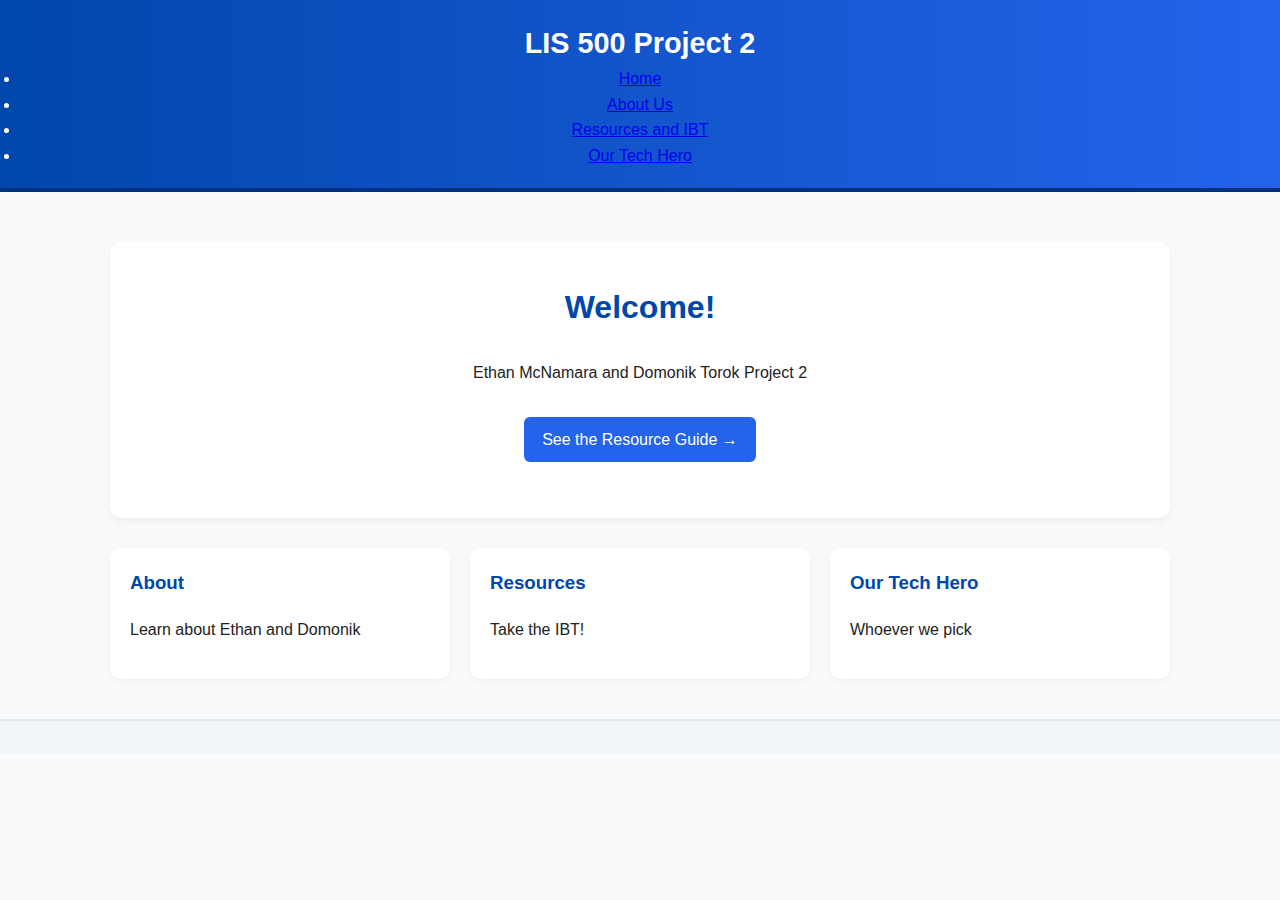
<file: index.html>
<!doctype html>
<html lang="en">
<head>
  <meta charset="utf-8"><meta name="viewport" content="width=device-width,initial-scale=1">
  <title>Project 2 • Home</title>
  <!-- External stylesheet only (course: separation of concerns) -->
  <link rel="stylesheet" href="css/style.css">
</head>
<body>
  <header class="site-header">
    <h1>LIS 500 Project 2</h1>
    <nav aria-label="Primary">
        <li><a href="index.html" aria-current="page">Home</a></li>
        <li><a href="about.html">About Us</a></li>
        <li><a href="resources.html">Resources and IBT</a></li>
        <li><a href="profile.html">Our Tech Hero</a></li>
      </ul>
    </nav>
  </header>

  <main class="container" id="content">
    <section class="hero">
      <h2>Welcome!</h2>
      <p>Ethan McNamara and Domonik Torok Project 2</p>
      <p><a class="btn" href="resources.html">See the Resource Guide →</a></p>
    </section>


    <section class="features">
      <article class="card">
        <h3>About</h3>
        <p>Learn about Ethan and Domonik</p>
      </article>
      <article class="card">
        <h3>Resources</h3>
        <p>Take the IBT!</p>
      </article>
      <article class="card">
        <h3>Our Tech Hero</h3>
        <p>Whoever we pick</p>
      </article>
    </section>

  </main>

  <footer class="site-footer">
  </footer>
</body>
</html>
</file>
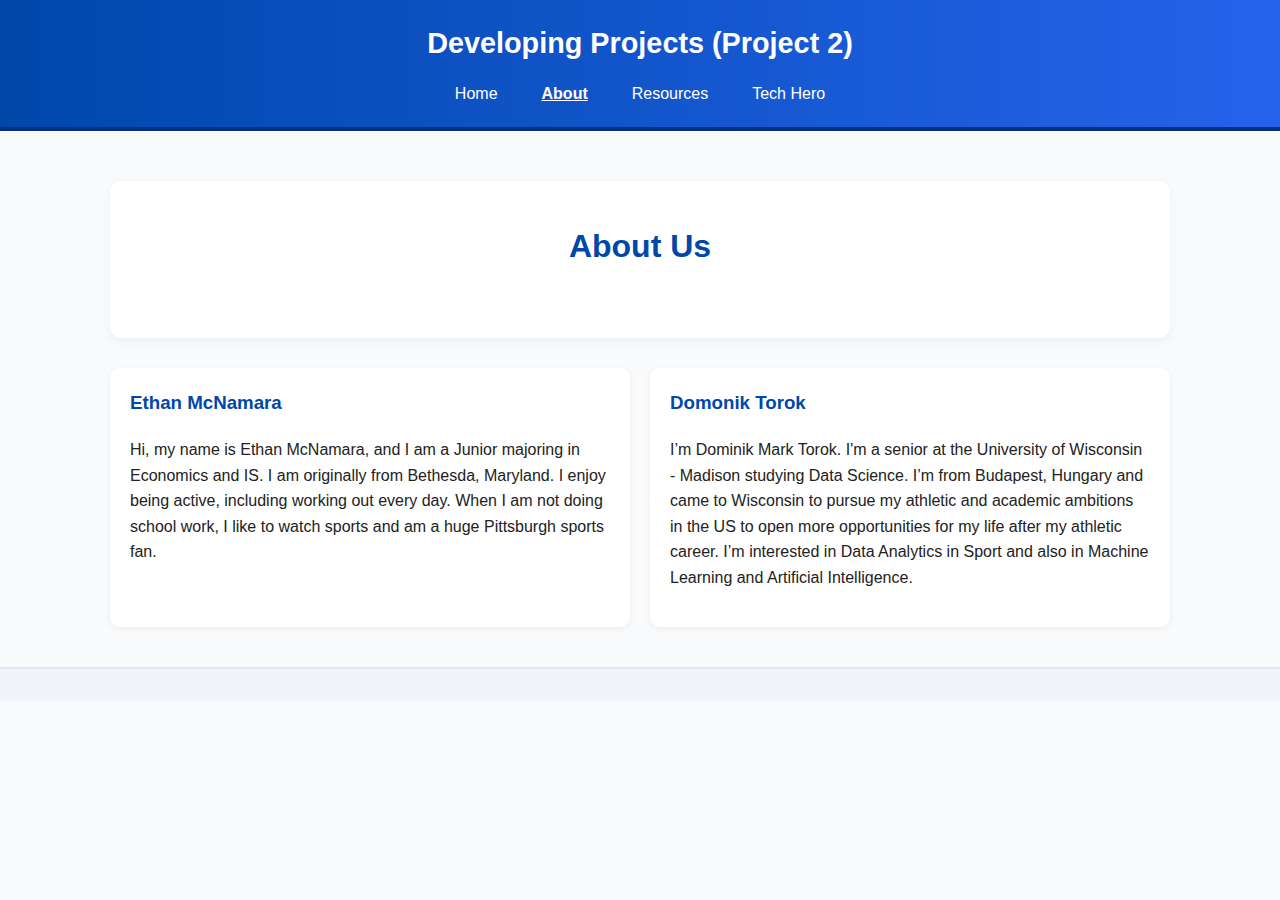
<file: about.html>
<!doctype html> 
<html lang="en">
<head>
  <meta charset="utf-8">
  <meta name="viewport" content="width=device-width,initial-scale=1">
  <title>Project 2 • About</title>
  <link rel="stylesheet" href="css/style.css">
</head>
<body>
  <header class="site-header">
    <h1>Developing Projects (Project 2)</h1>
    <nav aria-label="Primary">
      <ul class="nav">
        <li><a href="index.html">Home</a></li>
        <li><a aria-current="page" href="about.html">About</a></li>
        <li><a href="resources.html">Resources</a></li>
        <li><a href="profile.html">Tech Hero</a></li>
      </ul>
    </nav>
  </header> 

  <main class="container" id="content">
    <section class="hero">
      <h2>About Us</h2>
    </section>

    <section class="features">
      <article class="card">
        <h3>Ethan McNamara</h3>
        <p>Hi, my name is Ethan McNamara, and I am a Junior majoring in Economics and IS. I am originally from Bethesda, Maryland. I enjoy being active, including working out every day. When I am not doing school work, I like to watch sports and am a huge Pittsburgh sports fan.</p>
      </article>

      <article class="card">
        <h3>Domonik Torok</h3>
        <p>I’m Dominik Mark Torok. I'm a senior at the University of Wisconsin - Madison studying Data Science. I’m from Budapest, Hungary and came to Wisconsin to pursue my athletic and academic ambitions in the US to open more opportunities for my life after my athletic career. I’m interested in Data Analytics in Sport and also in Machine Learning and Artificial Intelligence.</p>
      </article>
    </section>
  </main>

  <footer class="site-footer">
  </footer>
</body>
</html>
</file>
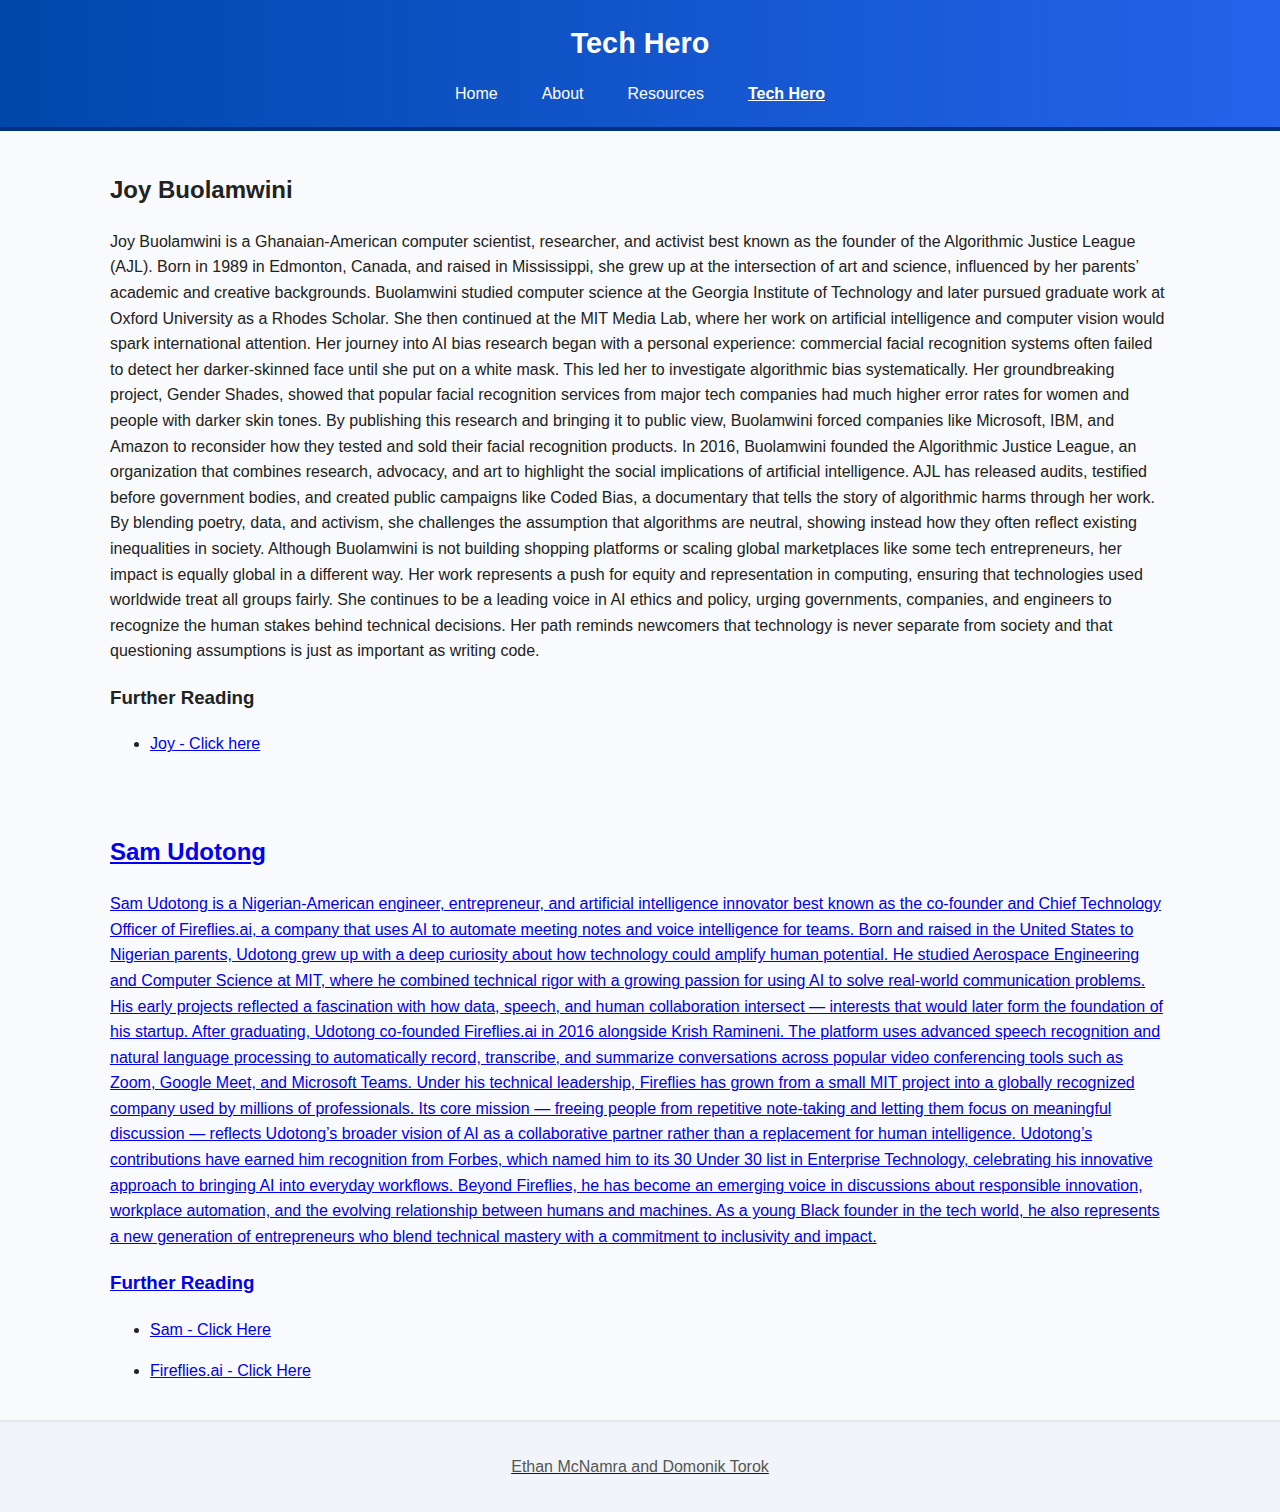
<file: profile.html>
<!doctype html>
<html lang="en">
<head>
  <meta charset="utf-8"><meta name="viewport" content="width=device-width,initial-scale=1">
  <title>Project 2 • Tech Hero</title>
  <link rel="stylesheet" href="css/style.css">
</head>
<body>
  <header class="site-header">
    <h1>Tech Hero</h1>
    <nav aria-label="Primary">
      <ul class="nav">
        <li><a href="index.html">Home</a></li>
        <li><a href="about.html">About</a></li>
        <li><a href="resources.html">Resources</a></li>
        <li><a aria-current="page" href="profile.html">Tech Hero</a></li>
      </ul>
    </nav>
  </header>

  <main class="container" id="content">
    <article>
      <h2>Joy Buolamwini</h2>

      <p> Joy Buolamwini is a Ghanaian-American computer scientist, researcher, and activist best known as the founder of the Algorithmic Justice League (AJL). Born in 1989 in Edmonton, Canada, and raised in Mississippi, she grew up at the intersection of art and science, influenced by her parents’ academic and creative backgrounds. Buolamwini studied computer science at the Georgia Institute of Technology and later pursued graduate work at Oxford University as a Rhodes Scholar. She then continued at the MIT Media Lab, where her work on artificial intelligence and computer vision would spark international attention.
Her journey into AI bias research began with a personal experience: commercial facial recognition systems often failed to detect her darker-skinned face until she put on a white mask. This led her to investigate algorithmic bias systematically. Her groundbreaking project, Gender Shades, showed that popular facial recognition services from major tech companies had much higher error rates for women and people with darker skin tones. By publishing this research and bringing it to public view, Buolamwini forced companies like Microsoft, IBM, and Amazon to reconsider how they tested and sold their facial recognition products.
In 2016, Buolamwini founded the Algorithmic Justice League, an organization that combines research, advocacy, and art to highlight the social implications of artificial intelligence. AJL has released audits, testified before government bodies, and created public campaigns like Coded Bias, a documentary that tells the story of algorithmic harms through her work. By blending poetry, data, and activism, she challenges the assumption that algorithms are neutral, showing instead how they often reflect existing inequalities in society.
Although Buolamwini is not building shopping platforms or scaling global marketplaces like some tech entrepreneurs, her impact is equally global in a different way. Her work represents a push for equity and representation in computing, ensuring that technologies used worldwide treat all groups fairly. She continues to be a leading voice in AI ethics and policy, urging governments, companies, and engineers to recognize the human stakes behind technical decisions. Her path reminds newcomers that technology is never separate from society and that questioning assumptions is just as important as writing code. 

      </p>


      <h3>Further Reading</h3>
      <ul>
        <li><a href="https://www.forbes.com/profile/joy-buolamwini/"Click Here</a> Joy - Click here</li>
      </ul>

    </article>
  </main>
 <main class="container" id="content">
    <article>
      <h2>Sam Udotong</h2>

      <p> 
        Sam Udotong is a Nigerian-American engineer, entrepreneur, and artificial intelligence innovator best known as the co-founder and Chief Technology Officer of Fireflies.ai, a company that uses AI to automate meeting notes and voice intelligence for teams. Born and raised in the United States to Nigerian parents, Udotong grew up with a deep curiosity about how technology could amplify human potential. He studied Aerospace Engineering and Computer Science at MIT, where he combined technical rigor with a growing passion for using AI to solve real-world communication problems. His early projects reflected a fascination with how data, speech, and human collaboration intersect — interests that would later form the foundation of his startup.
After graduating, Udotong co-founded Fireflies.ai in 2016 alongside Krish Ramineni. The platform uses advanced speech recognition and natural language processing to automatically record, transcribe, and summarize conversations across popular video conferencing tools such as Zoom, Google Meet, and Microsoft Teams. Under his technical leadership, Fireflies has grown from a small MIT project into a globally recognized company used by millions of professionals. Its core mission — freeing people from repetitive note-taking and letting them focus on meaningful discussion — reflects Udotong’s broader vision of AI as a collaborative partner rather than a replacement for human intelligence.
Udotong’s contributions have earned him recognition from Forbes, which named him to its 30 Under 30 list in Enterprise Technology, celebrating his innovative approach to bringing AI into everyday workflows. Beyond Fireflies, he has become an emerging voice in discussions about responsible innovation, workplace automation, and the evolving relationship between humans and machines. As a young Black founder in the tech world, he also represents a new generation of entrepreneurs who blend technical mastery with a commitment to inclusivity and impact.
      </p>

      <h3>Further Reading</h3>
      <ul>
        <li><a href="https://www.forbes.com/profile/firefliesai/"Click Here</a> Sam - Click Here </li>
      </ul>
      <ul>
        <li><a href="https://fireflies.ai/"Click Here</a> Fireflies.ai - Click Here </li>
      </ul>

    </article>
  </main>
  <footer class="site-footer">
    <p> Ethan McNamra and Domonik Torok</p>
  </footer>
</body>
</html>
</file>
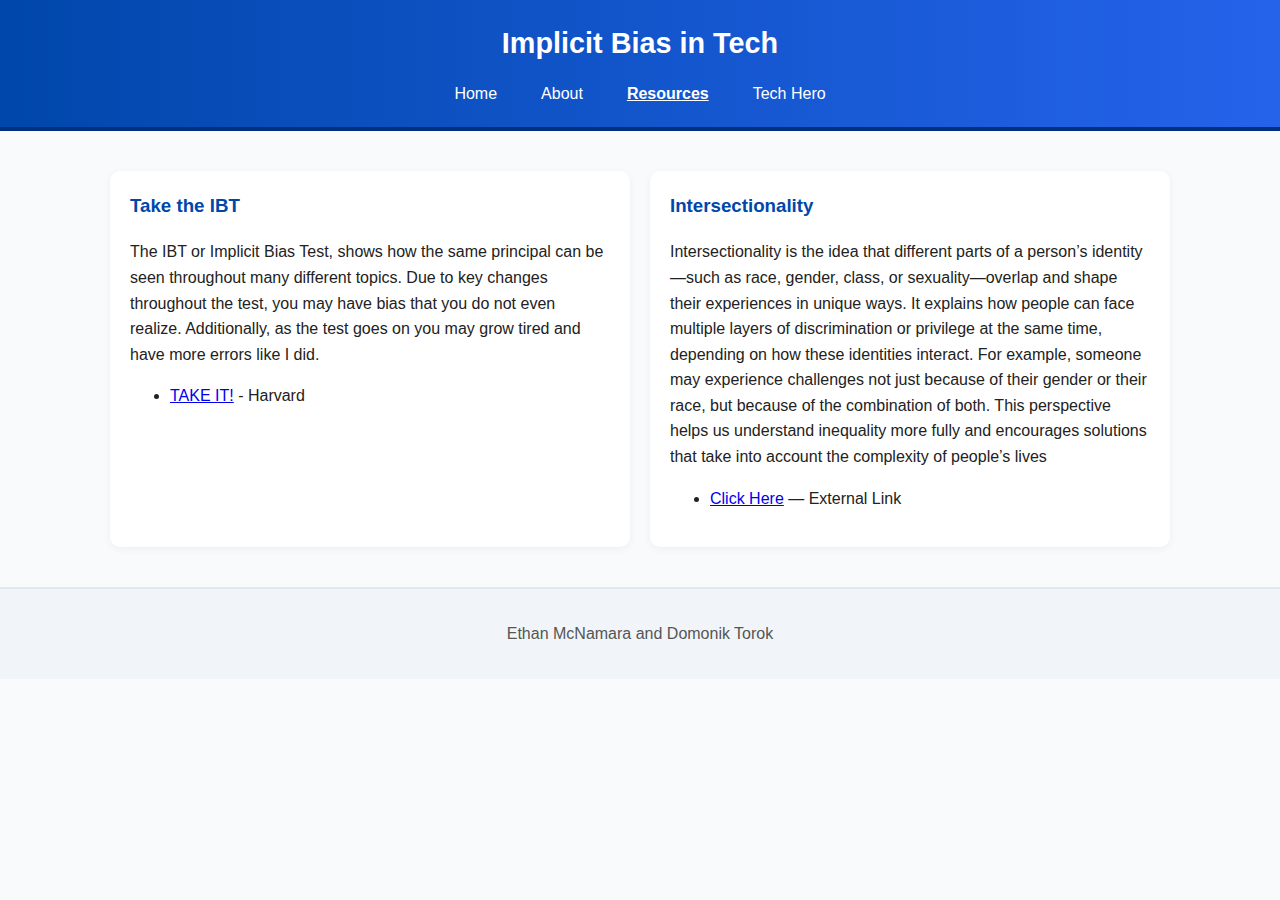
<file: resources.html>
<!doctype html>
<html lang="en">
<head>
  <meta charset="utf-8"><meta name="viewport" content="width=device-width,initial-scale=1">
  <title>Project 2 • Resources</title>
  <link rel="stylesheet" href="css/style.css">
</head>
<body>
  <!-- comment: persistent header + nav -->
  <header class="site-header">
    <h1>Implicit Bias in Tech</h1>
    <nav aria-label="Primary">
      <ul class="nav">
        <li><a href="index.html">Home</a></li>
        <li><a href="about.html">About</a></li>
        <li><a aria-current="page" href="resources.html">Resources</a></li>
        <li><a href="profile.html">Tech Hero</a></li>
      </ul>
    </nav>
  </header>

  <main class="container" id="content">
    <!-- comment: Flexbox grid of cards using .features + .card -->
    <section class="features">
      <article class="card">
        <h3>Take the IBT</h3>
        <p>The IBT or Implicit Bias Test, shows how the same principal can be seen throughout many different topics. Due to key changes throughout the test, you may have bias that you do not even realize. Additionally, as the test goes on you may grow tired and have more errors like I did.</p>
        <ul>
          <li><a href="https://implicit.harvard.edu/implicit/takeatest.html">TAKE IT!</a> - Harvard</li>
        </ul>
      </article>

      <article class="card">
        <h3>Intersectionality</h3>
        <p>Intersectionality is the idea that different parts of a person’s identity—such as race, gender, class, or sexuality—overlap and shape their experiences in unique ways. It explains how people can face multiple layers of discrimination or privilege at the same time, depending on how these identities interact. For example, someone may experience challenges not just because of their gender or their race, but because of the combination of both. This perspective helps us understand inequality more fully and encourages solutions that take into account the complexity of people’s lives </p>
        <ul>
          <li><a href="https://www.globalcitizen.org/en/content/what-is-intersectionality-explained/">Click Here</a> — External Link</li>
        </ul>
      </article>
    </section>

    <!-- comment: link to someone challenging norms in tech (student chooses) -->
  </main>

  <footer class="site-footer">
    <p> Ethan McNamara and Domonik Torok</p>
  </footer>
</body>
</html>
</file>
<file: css/style.css>
/* ---------- Reset & base styles ---------- */
* {
  box-sizing: border-box; /* box model reset */
}
body {
  margin: 0;
  font-family: "Segoe UI", Arial, sans-serif; /* cleaner font */
  line-height: 1.6;
  color: #222;
  background: #f9fafc; /* light neutral background */
}

/* Limit content width */
.container {
  max-width: 1100px;
  margin: 0 auto;
  padding: 20px;
}

/* ---------- Header & nav ---------- */
.site-header {
  background: linear-gradient(90deg, #0047ab, #2563eb); /* gradient header */
  color: white;
  padding: 20px;
  text-align: center;
  border-bottom: 4px solid #003080; /* strong bottom border */
}

.site-header h1 {
  margin: 0;
  font-size: 1.8rem;
  font-weight: 600;
}

.nav {
  list-style: none;
  margin: 15px 0 0;
  padding: 0;
  display: flex;
  justify-content: center;
  gap: 16px;
  flex-wrap: wrap;
}

.nav a {
  text-decoration: none;
  color: white;
  padding: 8px 14px;
  border-radius: 6px;
  transition: background 0.2s ease; /* smooth hover */
}

.nav a:hover,
.nav a:focus {
  background: rgba(255, 255, 255, 0.2);
}

.nav a[aria-current="page"] {
  font-weight: bold;
  text-decoration: underline;
}

/* ---------- Hero / intro section ---------- */
.hero {
  background: white;
  border-radius: 12px;
  padding: 40px 20px;
  text-align: center;
  margin: 30px 0;
  box-shadow: 0 4px 10px rgba(0,0,0,0.05); /* soft shadow */
}

.hero h2 {
  margin-top: 0;
  font-size: 2rem;
  color: #0047ab;
}

.btn {
  display: inline-block;
  margin-top: 15px;
  padding: 10px 18px;
  border-radius: 6px;
  background: #2563eb;
  color: white;
  text-decoration: none;
  transition: background 0.2s ease;
}
.btn:hover,
.btn:focus {
  background: #1e40af;
}

/* ---------- Card layout (features/resources) ---------- */
.features {
  display: flex;
  gap: 20px;
  flex-wrap: wrap;
  margin: 20px 0;
}

.card {
  flex: 1 1 280px;
  background: white;
  border-radius: 10px;
  padding: 20px;
  box-shadow: 0 2px 8px rgba(0,0,0,0.05);
  transition: transform 0.2s ease;
}

.card:hover {
  transform: translateY(-4px); /* subtle lift effect */
}

.card h3 {
  margin-top: 0;
  color: #0047ab;
}

/* ---------- Footer ---------- */
.site-footer {
  background: #f1f5f9;
  color: #555;
  text-align: center;
  padding: 16px;
  border-top: 2px solid #e2e8f0;
}

/* ---------- Responsive tweaks ---------- */
@media (max-width: 700px) {
  .site-header h1 {
    font-size: 1.4rem;
  }
  .hero h2 {
    font-size: 1.5rem;
  }
}
</file>
